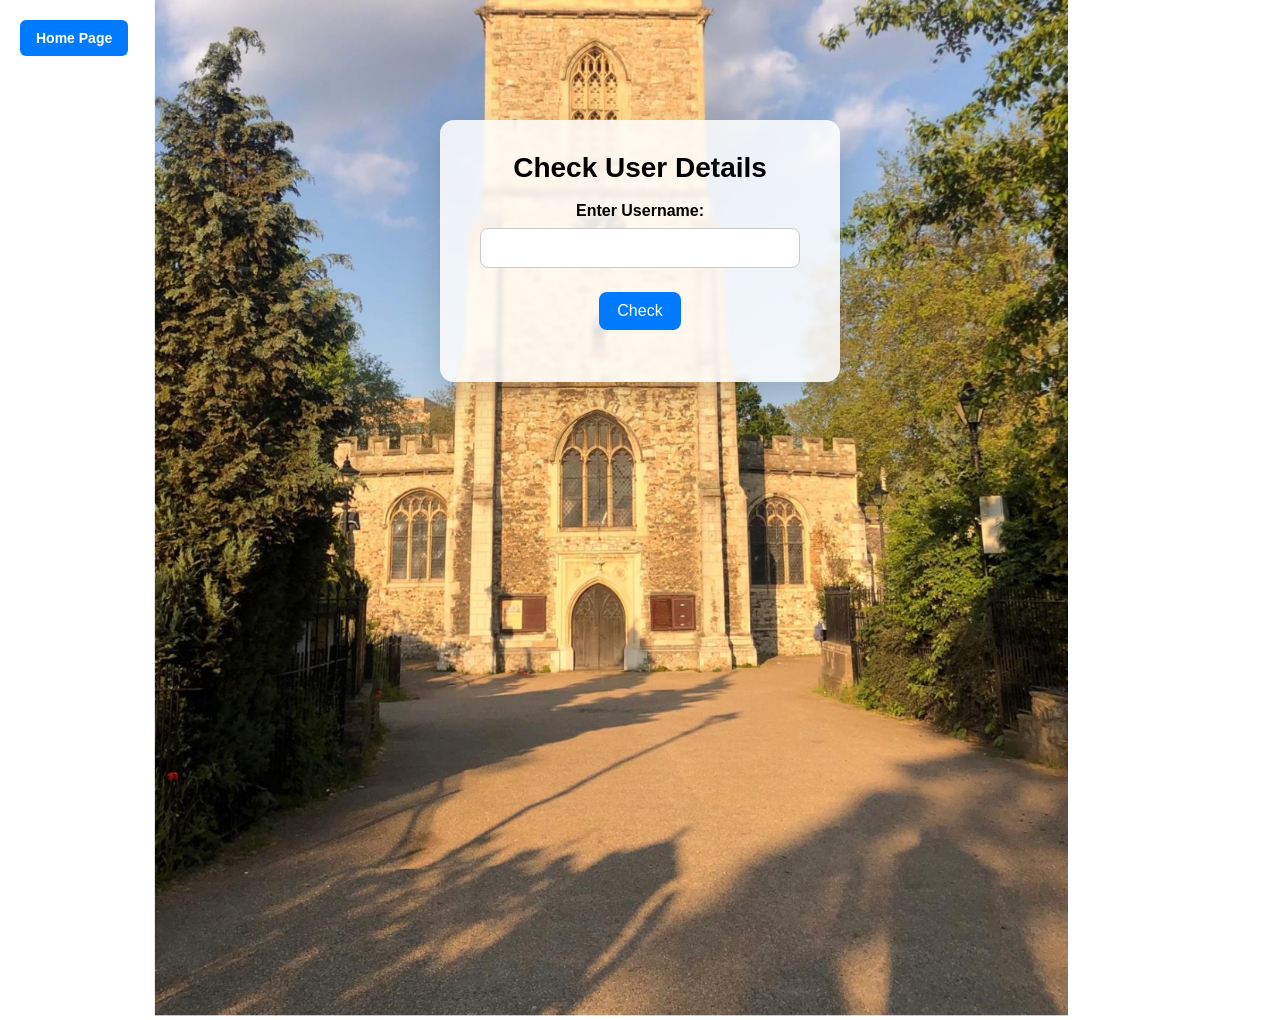
<file: templates/index.html>
<!DOCTYPE html>
<html lang="en">
<head>
    <meta charset="UTF-8">
    <meta name="viewport" content="width=device-width, initial-scale=1.0">
    <title>Check User</title>
    <link rel="stylesheet" href="/static/styles.css">
    <style>
        /* Page specific overrides can stay here, but keep them minimal */
        .user-details { text-align: left; margin-top: 20px; }
        #message { font-weight: bold; margin-top: 20px; }
    </style>
    <script>
        function checkUser(event) {
            event.preventDefault();
            const userId = document.getElementById("user_id").value;

            fetch("/check_user", {
                method: "POST",
                headers: { "Content-Type": "application/x-www-form-urlencoded" },
                body: `user_id=${userId}`,
            })
            .then(response => response.json())
            .then(data => {
                const messageDiv = document.getElementById("message");
                const detailsDiv = document.getElementById("user-details");
                const loginButton = document.getElementById("login-button");
                const postcodeWarning = document.getElementById("postcode-warning");

                if (data.exists) {
                    messageDiv.textContent = data.message;
                    messageDiv.style.color = "green";
                    detailsDiv.innerHTML = `
                        <p><strong>First Name:</strong> ${data.details["First Name"]}</p>
                        <p><strong>Last Name:</strong> ${data.details["Last Name"]}</p>
                        <p><strong>Date of Birth:</strong> ${data.details["Date of Birth"]}</p>
                        <p><strong>Number of Adults in Household:</strong> ${data.details["Number of Adults in Household"]}</p>
                        <p><strong>Number of Children in Household:</strong> ${data.details["Number of Children in Household"]}</p>
                        <p><strong>Last Login Date:</strong> ${data.details["Last Login Date"]}</p>
                    `;

                    if (data.postcode_valid === false) {
                        postcodeWarning.style.display = "block";
                        loginButton.textContent = "Update Postcode";
                        loginButton.style.display = "inline-block";
                        loginButton.onclick = () => {
                            window.location.href = `/update_postcode?user_id=${encodeURIComponent(userId)}`;
                        };
                    } else {
                        postcodeWarning.style.display = "none";
                        loginButton.textContent = "Login";
                        loginButton.style.display = "inline-block";
                        loginButton.onclick = () => logLogin(userId);
                    }
                } else {
                    messageDiv.textContent = data.message;
                    messageDiv.style.color = "red";
                    detailsDiv.innerHTML = "";
                    postcodeWarning.style.display = "none";
                    loginButton.style.display = "none";
                }
            })
            .catch(error => console.error("Error:", error));
        }

        function logLogin(userId) {
            const loginButton = document.getElementById("login-button");
            
            // BEST PRACTICE: Frontend Debounce/Disable
            // Immediately disable button to prevent double-clicks
            loginButton.disabled = true;
            loginButton.textContent = "Logging in...";

            fetch("/log_login", {
                method: "POST",
                headers: { "Content-Type": "application/x-www-form-urlencoded" },
                body: `user_id=${userId}`,
            })
            .then(response => response.json())
            .then(data => {
                alert(data.message);
                // Re-enable button or redirect after success
                loginButton.disabled = false; 
                loginButton.textContent = "Login";
                
                if(data.success) {
                   // Optional: Clear search or redirect
                   document.getElementById("user_id").value = "";
                   document.getElementById("user-details").innerHTML = "";
                   document.getElementById("message").textContent = "";
                   loginButton.style.display = "none";
                }
            })
            .catch(error => {
                console.error("Error:", error);
                loginButton.disabled = false;
                loginButton.textContent = "Login";
            });
        }
    </script>
</head>
<body>
    <a href="/" class="home-button">Home Page</a>
    <div class="container" style="max-width: 400px;"> <h1>Check User Details</h1>
        <form onsubmit="checkUser(event)">
            <label for="user_id">Enter Username:</label>
            <input type="text" id="user_id" name="user_id" required 
                   style="width: 100%; padding: 10px; margin-bottom: 10px; box-sizing: border-box;">
            <button type="submit" class="tab">Check</button>
        </form>
        <div id="message"></div>
        <div id="postcode-warning" style="display:none; margin-top:14px; padding:10px 14px;
             background:#fff3cd; border:1px solid #ffc107; border-radius:8px; color:#856404; font-size:14px;">
            ⚠️ The postcode on your account is missing or invalid. Please update it before logging in.
        </div>
        <div id="user-details" class="user-details"></div>
        <button id="login-button" class="tab" style="display: none; margin-top: 20px;">Login</button>
    </div>
</body>
</html>
</file>
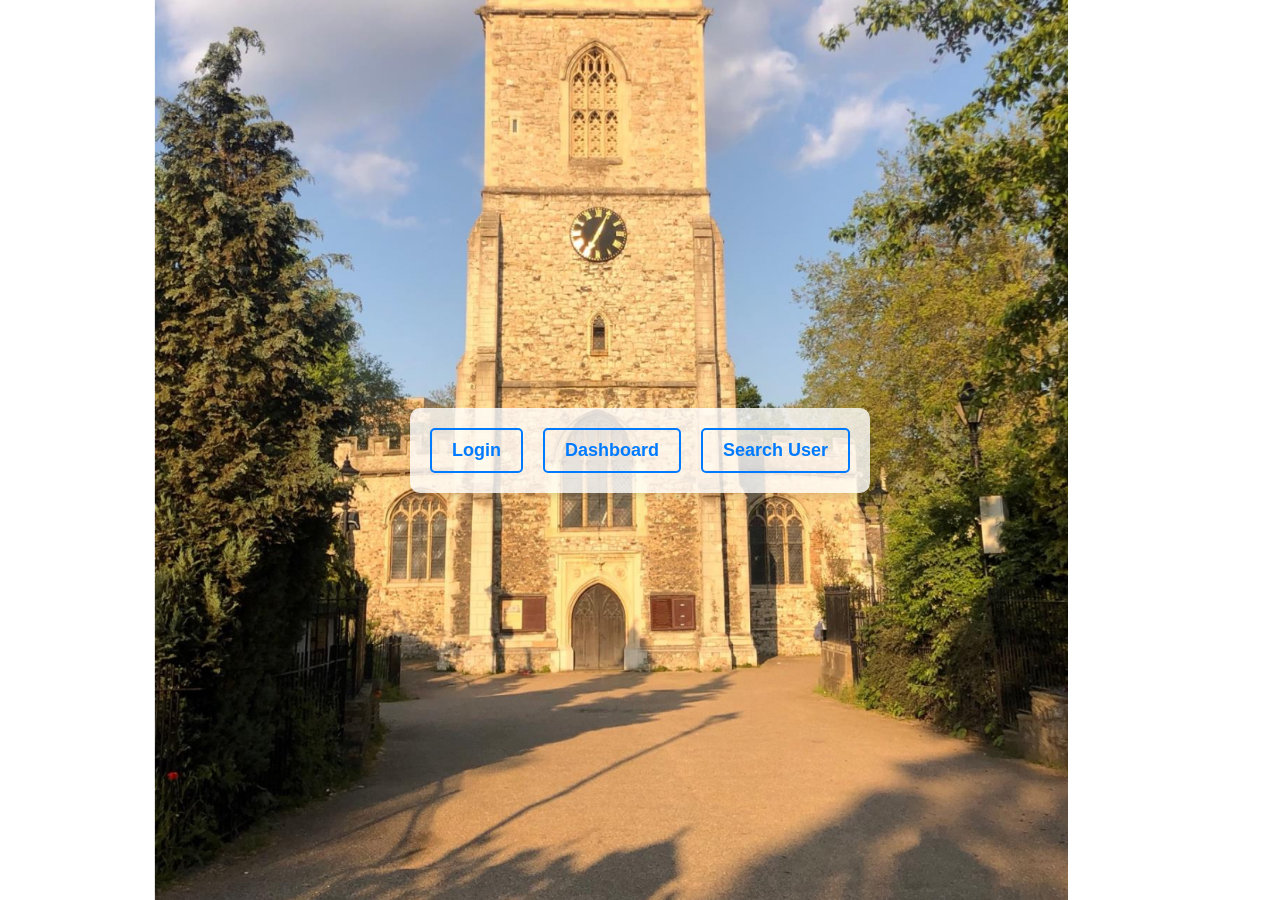
<file: templates/home.html>
<!DOCTYPE html>
<html lang="en">
<head>
    <meta charset="UTF-8">
    <meta name="viewport" content="width=device-width, initial-scale=1.0">
    <title>Home Page</title>
    <link rel="stylesheet" href="/static/styles.css">
    <style>
        body {
            height: 100vh;
            display: flex;
            align-items: center;
            justify-content: center;
        }
        .tabs {
            background-color: rgba(255, 255, 255, 0.8);
            padding: 20px;
            border-radius: 10px;
            box-shadow: 0 4px 6px rgba(0, 0, 0, 0.1);
            text-align: center;
            display: flex;
            gap: 20px;
        }
        .tab {
            font-size: 18px;
            font-weight: bold;
            color: #007BFF;
            text-decoration: none;
            padding: 10px 20px;
            border: 2px solid #007BFF;
            border-radius: 5px;
            transition: background-color 0.3s, color 0.3s;
        }
        .tab:hover {
            background-color: #007BFF;
            color: #fff;
        }
    </style>
</head>
<body>
    <div class="tabs">
        <a href="/login" class="tab">Login</a>
        <a href="/dashboard" class="tab">Dashboard</a>
        <a href="/search" class="tab">Search User</a>
    </div>
</body>
</html>
</file>
<file: static/styles.css>
@import url("https://fonts.googleapis.com/css2?family=Poppins:wght@400;500;600&display=swap");

/* Shared site styles */
:root {
    --primary: #007BFF;
    --primary-dark: #0056b3;
    --card-bg: rgba(255, 255, 255, 0.85);
    --card-shadow: 0 12px 30px rgba(0, 0, 0, 0.15);
}

*,
*::before,
*::after {
    box-sizing: border-box;
}

body {
    margin: 0;
    padding: 0;
    font-family: Arial, sans-serif;
    background: url('/static/church.jpg') no-repeat center center fixed;
    background-size: cover;
    min-height: 100vh;
}

.home-button {
    position: absolute;
    top: 20px;
    left: 20px;
    background-color: var(--primary);
    color: #fff;
    padding: 10px 16px;
    border: none;
    border-radius: 6px;
    text-decoration: none;
    font-size: 14px;
    font-weight: bold;
    cursor: pointer;
    transition: background-color 0.3s;
}

.home-button:hover {
    background-color: var(--primary-dark);
}

.container {
    background-color: var(--card-bg);
    padding: 32px 40px;
    border-radius: 14px;
    box-shadow: var(--card-shadow);
    width: min(720px, 90%);
    margin: 120px auto 0;
    text-align: center;
    backdrop-filter: blur(2px);
}

.dashboard-card {
    font-family: "Poppins", sans-serif;
}

.container h1 {
    margin: 0 0 18px;
    font-size: 28px;
}

label {
    display: block;
    margin-bottom: 8px;
    font-weight: bold;
}

input[type="text"],
input[type="password"],
input[type="email"],
input[type="date"] {
    width: 100%;
    padding: 12px 14px;
    border: 1px solid #c9c9c9;
    border-radius: 8px;
    font-size: 16px;
}

button.tab {
    margin-top: 14px;
    background-color: var(--primary);
    color: #fff;
    border: none;
    padding: 10px 18px;
    border-radius: 8px;
    font-size: 16px;
    cursor: pointer;
    transition: background-color 0.3s;
}

button.tab:hover {
    background-color: var(--primary-dark);
}

a.tab {
    font-size: 18px;
    font-weight: bold;
    color: var(--primary);
    text-decoration: none;
    padding: 10px 20px;
    border: 2px solid var(--primary);
    border-radius: 5px;
    transition: background-color 0.3s, color 0.3s;
}

a.tab:hover {
    background-color: var(--primary);
    color: #fff;
}

.download-button {
    display: inline-block;
    margin-top: 18px;
    padding: 10px 20px;
    font-size: 16px;
    color: #fff;
    background-color: var(--primary);
    text-decoration: none;
    border-radius: 5px;
    transition: background-color 0.3s;
}

.download-button:hover {
    background-color: var(--primary-dark);
}

.pretty-dropdown {
    text-align: left;
    margin-top: 12px;
}

.pretty-dropdown .Select-control {
    height: 60px;
    border-radius: 16px;
    border: 2px solid rgba(255, 255, 255, 0.85);
    background: rgba(0, 0, 0, 0.32);
    box-shadow: none;
    transition: box-shadow 0.2s ease, border-color 0.2s ease;
}

.pretty-dropdown .Select-control:hover {
    box-shadow: 0 0 0 3px rgba(255, 255, 255, 0.18);
}

.pretty-dropdown.is-focused .Select-control,
.pretty-dropdown.is-open .Select-control {
    border-color: rgba(255, 255, 255, 0.95);
    box-shadow: 0 0 0 4px rgba(255, 255, 255, 0.25);
}

.pretty-dropdown .Select-placeholder,
.pretty-dropdown .Select-value-label {
    color: #fff;
    font-size: 19px;
    font-weight: 500;
    line-height: 60px;
}

.pretty-dropdown .Select-value,
.pretty-dropdown .Select-placeholder {
    padding-left: 12px;
}

.pretty-dropdown .Select-input {
    height: 60px;
    padding-left: 12px;
}

.pretty-dropdown .Select-input > input {
    color: #fff;
    font-size: 19px;
    font-weight: 500;
}

.pretty-dropdown .Select-arrow-zone {
    width: 48px;
}

.pretty-dropdown .Select-arrow {
    border-color: #fff transparent transparent;
    border-width: 8px 8px 4px;
}

.pretty-dropdown .Select-menu-outer {
    margin-top: 8px;
    border-radius: 14px;
    overflow: hidden;
    border: none;
    box-shadow: 0 12px 30px rgba(0, 0, 0, 0.25);
}

.pretty-dropdown .Select-menu {
    max-height: 320px;
    background: rgba(255, 255, 255, 0.98);
}

.pretty-dropdown .Select-option {
    font-family: "Poppins", sans-serif;
    font-size: 16px;
    color: #1b1b1b;
    padding: 14px 16px;
}

.pretty-dropdown .Select-option.is-focused {
    background-color: #e8f0ff;
}

.pretty-dropdown .Select-option.is-selected {
    background-color: #d9e6ff;
    color: #0b2a5b;
}

/* Dash storytelling dashboard */
.dash-page {
    padding: 24px 24px 60px;
}

.dash-header {
    width: min(1200px, 95%);
    margin: 24px auto 12px;
    padding: 18px 24px;
    border-radius: 16px;
    background: rgba(255, 255, 255, 0.92);
    box-shadow: var(--card-shadow);
    display: flex;
    align-items: center;
    justify-content: space-between;
    gap: 16px;
}

.dash-title {
    margin: 0;
    font-size: 30px;
    color: #0b2a5b;
}

.dash-subtitle {
    margin: 4px 0 0;
    color: #4c5870;
    font-size: 14px;
}

.dash-actions {
    display: flex;
    gap: 10px;
    flex-wrap: wrap;
}

.header-button {
    display: inline-flex;
    align-items: center;
    justify-content: center;
    padding: 10px 18px;
    border-radius: 999px;
    border: 2px solid var(--primary);
    background: rgba(255, 255, 255, 0.9);
    color: var(--primary);
    font-weight: 600;
    text-decoration: none;
    transition: transform 0.2s ease, box-shadow 0.2s ease, background-color 0.2s ease;
}

.header-button:hover {
    transform: translateY(-1px);
    box-shadow: 0 8px 18px rgba(0, 0, 0, 0.15);
}

.header-button--primary {
    background: var(--primary);
    color: #fff;
    border-color: var(--primary);
}

.filter-bar {
    width: min(1200px, 95%);
    margin: 0 auto 16px;
    padding: 16px 20px;
    border-radius: 14px;
    background: rgba(255, 255, 255, 0.9);
    box-shadow: var(--card-shadow);
    display: flex;
    flex-wrap: wrap;
    gap: 18px;
    align-items: flex-end;
}

.apply-button {
    margin-left: auto;
    height: 42px;
    padding: 0 18px;
    border-radius: 999px;
    border: none;
    background: var(--primary);
    color: #fff;
    font-weight: 600;
    cursor: pointer;
    transition: transform 0.2s ease, box-shadow 0.2s ease, background-color 0.2s ease;
}

.apply-button:hover {
    background-color: var(--primary-dark);
    transform: translateY(-1px);
    box-shadow: 0 8px 18px rgba(0, 0, 0, 0.15);
}

.filter-group {
    display: flex;
    flex-direction: column;
    gap: 8px;
    min-width: 220px;
}

.filter-label {
    font-weight: 600;
    color: #0b2a5b;
}

.granularity-toggle label {
    margin-right: 12px;
    font-weight: 500;
}

.dash-tabs {
    width: min(1200px, 95%);
    margin: 0 auto;
}

.dash-tab {
    background: rgba(255, 255, 255, 0.9);
    border: none;
    padding: 10px 16px;
    border-radius: 12px 12px 0 0;
    margin-right: 8px;
    font-weight: 600;
}

.dash-tab--selected {
    background: var(--primary);
    color: #fff;
}

.kpi-grid {
    width: min(1200px, 95%);
    margin: 16px auto 8px;
    display: grid;
    grid-template-columns: repeat(auto-fit, minmax(210px, 1fr));
    gap: 16px;
}

.kpi-card {
    background: rgba(255, 255, 255, 0.95);
    border-radius: 14px;
    padding: 16px 18px;
    box-shadow: var(--card-shadow);
    text-align: left;
}

.kpi-header {
    display: flex;
    align-items: center;
    gap: 8px;
}

.kpi-label {
    font-size: 12px;
    text-transform: uppercase;
    letter-spacing: 0.06em;
    color: #556;
}

.kpi-value {
    font-size: 26px;
    font-weight: 600;
    color: #0b2a5b;
    margin-top: 6px;
}

.card-header {
    display: flex;
    align-items: center;
    justify-content: space-between;
    padding: 12px 10px 0 14px;
    color: #0b2a5b;
    font-weight: 600;
}

.card-title {
    font-size: 14px;
    letter-spacing: 0.02em;
}

.card-actions {
    display: flex;
    align-items: center;
    gap: 6px;
}

.minimize-btn {
    width: 22px;
    height: 22px;
    border-radius: 50%;
    border: 1px solid rgba(11, 42, 91, 0.25);
    background: rgba(11, 42, 91, 0.07);
    color: #0b2a5b;
    font-size: 14px;
    font-weight: 700;
    line-height: 1;
    cursor: pointer;
    display: inline-flex;
    align-items: center;
    justify-content: center;
    padding: 0;
    transition: background 0.15s ease;
}

.minimize-btn:hover {
    background: rgba(11, 42, 91, 0.18);
}

.info-icon {
    width: 20px;
    height: 20px;
    border-radius: 50%;
    display: inline-flex;
    align-items: center;
    justify-content: center;
    font-size: 12px;
    font-weight: 700;
    color: #0b2a5b;
    background: rgba(11, 42, 91, 0.1);
    border: 1px solid rgba(11, 42, 91, 0.25);
    cursor: help;
}

.info-icon:hover {
    background: rgba(11, 42, 91, 0.2);
}

.dash-grid {
    width: min(1200px, 95%);
    margin: 16px auto 32px;
    display: grid;
    grid-template-columns: repeat(auto-fit, minmax(320px, 1fr));
    gap: 20px;
}

.dash-grid--two {
    grid-template-columns: repeat(auto-fit, minmax(420px, 1fr));
}

.graph-card {
    background: rgba(255, 255, 255, 0.95);
    border-radius: 16px;
    padding: 6px 8px 0;
    box-shadow: var(--card-shadow);
}

@media (max-width: 900px) {
    .dash-header {
        flex-direction: column;
        align-items: flex-start;
    }

    .filter-bar {
        align-items: stretch;
    }

    .filter-group {
        min-width: 100%;
    }

    .apply-button {
        width: 100%;
        margin-left: 0;
    }
}

@media (max-width: 600px) {
    .dash-page {
        padding: 16px 12px 40px;
    }

    .dash-title {
        font-size: 24px;
    }
}
</file>
